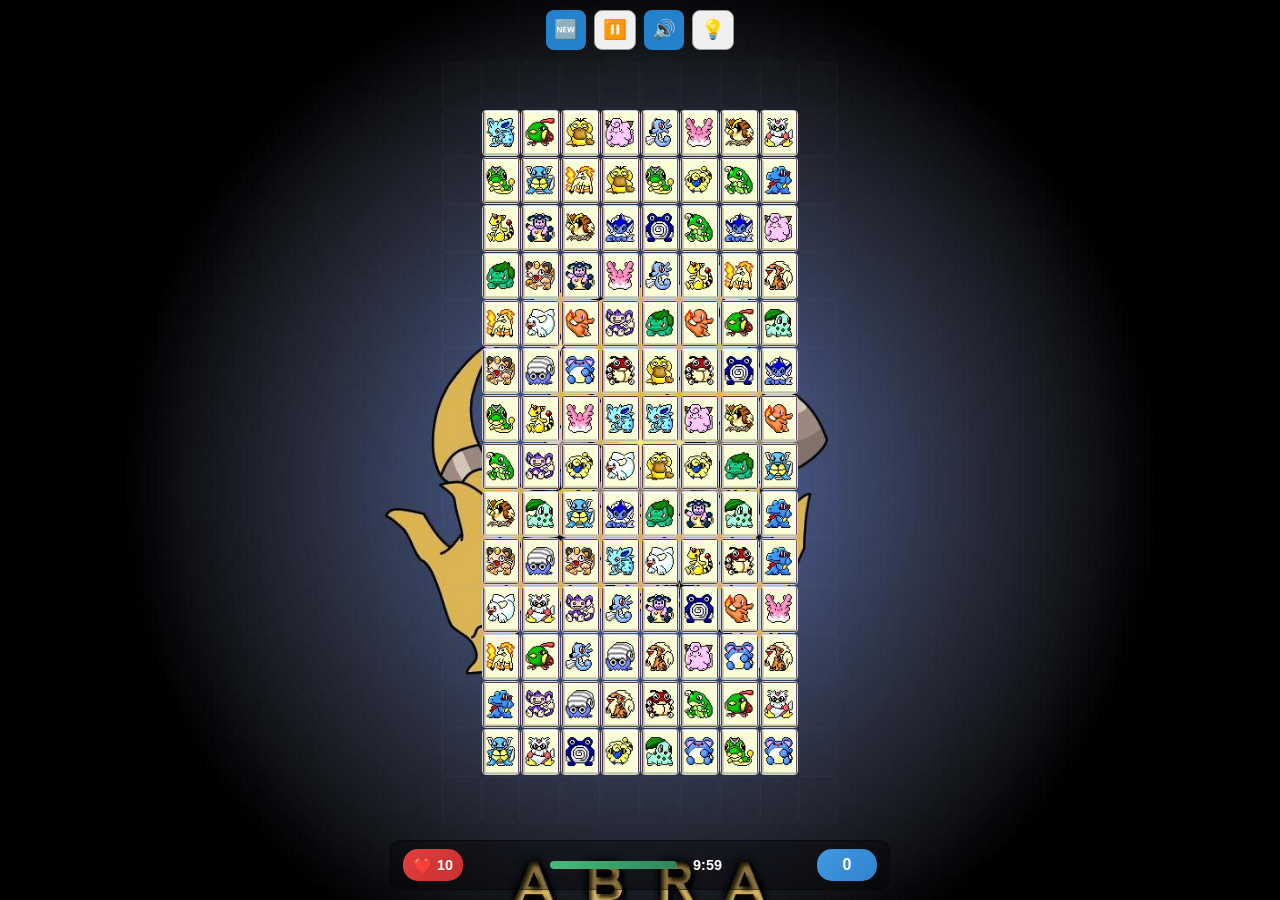
<file: index.html>
<!DOCTYPE html>
<html lang="en">
<head>
    <meta charset="UTF-8">
    <meta name="viewport" content="width=device-width, initial-scale=1.0, maximum-scale=1.0, user-scalable=no">
    <title>PaoPao - Tile Game</title>
    <link rel="stylesheet" href="style.css">
    <script src="https://telegram.org/js/telegram-web-app.js"></script>
</head>
<body>
    <div class="game-container" id="game-container">
        <div class="game-controls">
            <div class="game-actions">
                <button class="btn btn-primary" id="newGameBtn" title="New Game">🆕</button>
                <button class="btn btn-secondary" id="pauseBtn" title="Pause">⏸️</button>
                <button class="btn btn-sound" id="soundBtn" title="Sound">🔊</button>
                <button class="btn btn-secondary" id="hintBtn" title="Hint">💡</button>
            </div>
        </div>
        
        <div class="game-board" id="gameBoard"></div>
        
        <div class="game-info">
            <div class="hearts-container">
                <span class="hearts-label">❤️</span>
                <span class="hearts" id="hearts">10</span>
            </div>
            
            <div class="timer-container">
                <div class="timer-bar">
                    <div class="timer-progress" id="timerProgress"></div>
                </div>
                <span class="timer-value" id="timer">10:00</span>
            </div>
            
            <div class="score-container">
                <span class="score-value" id="score">0</span>
            </div>
        </div>
    </div>
    
    <div class="game-overlay" id="gameOverlay">
        <div class="game-overlay-content">
            <h2 id="overlayTitle">Game Over</h2>
            <p id="overlayMessage">Your result:</p>
            <div class="final-score" id="finalScore">0</div>
        </div>
    </div>
    
    <script src="script.js"></script>
</body>
</html>
</file>
<file: style.css>
* {
    margin: 0;
    padding: 0;
    box-sizing: border-box;
}

body {
    font-family: -apple-system, BlinkMacSystemFont, 'Segoe UI', Roboto, Helvetica, Arial, sans-serif;
    background: var(--tg-theme-bg-color, #ffffff);
    color: var(--tg-theme-text-color, #000000);
    margin: 0;
    padding: 0;
    overflow: hidden;
    height: 100vh;
    width: 100vw;
    /* Prevent zoom on double tap */
    touch-action: manipulation;
    -webkit-touch-callout: none;
    -webkit-user-select: none;
    -khtml-user-select: none;
    -moz-user-select: none;
    -ms-user-select: none;
    user-select: none;
    
    /* Safe area insets fallback using CSS environment variables */
    --tg-safe-area-inset-top: env(safe-area-inset-top, 0px);
    --tg-safe-area-inset-bottom: env(safe-area-inset-bottom, 0px);
    --tg-safe-area-inset-left: env(safe-area-inset-left, 0px);
    --tg-safe-area-inset-right: env(safe-area-inset-right, 0px);
}

.game-container {
    width: 100vw;
    height: 100vh;
    margin: 0;
    padding: 10px;
    padding-top: calc(10px + var(--tg-safe-area-inset-top, 0px));
    padding-bottom: calc(10px + var(--tg-safe-area-inset-bottom, 0px));
    padding-left: calc(10px + var(--tg-safe-area-inset-left, 0px));
    padding-right: calc(10px + var(--tg-safe-area-inset-right, 0px));
    background-color: var(--tg-theme-bg-color, #ffffff);
    color: var(--tg-theme-text-color, #000000);
    text-align: center;
    box-sizing: border-box;
    display: flex;
    flex-direction: column;
    overflow: hidden;
    align-items: center;
    justify-content: center;
}



.level-info {
    margin-bottom: 10px;
    text-align: center;
    flex-shrink: 0;
}



.game-info {
    display: flex;
    align-items: center;
    justify-content: space-between;
    gap: 10px;
    margin-top: 15px;
    padding: 8px 12px;
    padding-bottom: calc(8px + var(--tg-safe-area-inset-bottom, 0px));
    background: var(--tg-theme-secondary-bg-color, rgba(0, 0, 0, 0.35));
    border-radius: 10px;
    border: 1px solid var(--tg-theme-hint-color, rgba(0, 0, 0, 0.4));
    flex-shrink: 0;
    height: 50px;
    flex-direction: row;
    flex-wrap: nowrap;
    width: 100%;
    max-width: 500px;
}

.hearts-container {
    display: flex;
    align-items: center;
    gap: 4px;
    padding: 4px 8px;
    background: linear-gradient(135deg, #e53e3e, #c53030);
    border-radius: 15px;
    color: white;
    font-weight: bold;
    font-size: 0.9rem;
    min-width: 60px;
    justify-content: center;
    height: 32px;
}

.hearts-label {
    font-size: 1rem;
}

.hearts {
    font-weight: bold;
}

.timer-container {
    display: flex;
    align-items: center;
    gap: 8px;
    flex: 1;
    max-width: 180px;
    flex-wrap: nowrap;
    min-width: 0;
}

.timer-bar {
    flex: 1;
    height: 8px;
    background: rgba(255, 255, 255, 0.2);
    border-radius: 4px;
    overflow: hidden;
  /*  position: relative;*/
    min-width: 0;
    flex-shrink: 1;
}

.timer-progress {
    height: 100%;
    background: linear-gradient(90deg, #48bb78, #38a169, #2f855a);
    border-radius: 4px;
    transition: width 1s ease;
    width: 100%;
}

.timer-value {
    color: #000000;
    font-weight: bold;
    font-size: 0.9rem;
    min-width: 45px;
    text-align: center;
}

.score-container {
    display: flex;
    align-items: center;
    justify-content: center;
    padding: 4px 10px;
    background: linear-gradient(135deg, #4299e1, #3182ce);
    border-radius: 15px;
    color: white;
    font-weight: bold;
    font-size: 1rem;
    min-width: 60px;
    height: 32px;
}

.game-board {
    /* CSS Grid layout for 16 rows × 10 columns */
    display: grid;
    grid-template-columns: repeat(10, 1fr);
    grid-template-rows: repeat(16, 1fr);
    gap: 1px;
    width: min(90vw, 400px);
    height: min(80vh, 640px);
    background: transparent;
    padding: 2px;
    margin: 0 auto;
    border-radius: 8px;
    flex: 1;
    align-self: center;
    /* Ensure grid maintains aspect ratio */
    aspect-ratio: 10 / 16;
}

/* Responsive adjustments */
@media (max-width: 931px) {
    .game-board {
        width: min(95vw, 360px);
        height: min(85vh, 576px);
        gap: 0.5px;
        padding: 1px;
    }
    
    .game-info,
    .game-controls {
        max-width: 400px;
    }
    
    .game-info {
        margin-top: 12px;
    }
    
    .game-controls {
        margin-bottom: 0px;
    }
}

.tile {
    /* CSS Grid positioned tiles */
    background: white;
    border: 1px solid #cbd5e0;
    border-radius: 4px;
    cursor: pointer;
    transition: all 0.15s ease;
    display: flex;
    justify-content: center;
    align-items: center;
    overflow: hidden;
    margin: 0;
    padding: 0;
    box-sizing: border-box;
    line-height: 0;
    font-size: 0;
    /* Grid positioning will be set via JavaScript */
    min-height: 0;
    min-width: 0;
}

.tile.empty {
    background: transparent; /* Прозрачный фон для пустых клеток, чтобы показать background */
    border: 1px dashed #cbd5e0; /* Пунктирная граница для пустых клеток */
    cursor: default; /* Нельзя кликать по пустым клеткам */
}

.tile.empty img {
    display: none; /* Скрываем изображение в пустых клетках */
}

.tile:hover {
    transform: scale(1.05);
    box-shadow: 0 5px 15px rgba(0, 0, 0, 0.2);
}

.tile.empty:hover {
    transform: none; /* Убираем эффект hover для пустых клеток */
    box-shadow: none;
}

.tile.selected {
    border-color: #4299e1;
    box-shadow: 0 0 20px rgba(66, 153, 225, 0.6);
    transform: scale(1.1);
}

.tile.matched {
    opacity: 0.3;
    pointer-events: none;
    transform: scale(0.9);
}

.tile img {
    width: 100%;
    height: 100%;
    object-fit: cover;
    border-radius: 0; /* Убрали скругление для плотного прилегания */
    display: block; /* Убираем inline spacing */
    margin: 0; /* Убираем отступы */
    padding: 0; /* Убираем внутренние отступы */
    vertical-align: top; /* Убираем vertical alignment issues */
}

.game-controls {
    display: flex;
    flex-direction: column;
    gap: 10px;
    align-items: center;
    justify-content: center;
    margin-bottom: 0px;
    padding-bottom: calc(10px + var(--tg-safe-area-inset-top, 0px));
    width: 100%;
    max-width: 500px;
}

.level-navigation {
    margin-top: 15px;
    display: flex;
    gap: 10px;
    flex-wrap: wrap;
    justify-content: center;
}

.level-nav-btn {
    margin: 3px;
}

.level-grid {
    display: grid;
    grid-template-columns: repeat(3, 1fr);
    gap: 10px;
    margin-top: 15px;
    max-height: 200px;
    overflow-y: auto;
}

.level-grid .btn {
    padding: 8px;
    font-size: 0.8rem;
    text-transform: none;
    letter-spacing: normal;
    display: flex;
    flex-direction: column;
    align-items: center;
    justify-content: center;
    min-height: 60px;
}

.level-grid .btn div:first-child {
    font-weight: bold;
    margin-bottom: 3px;
}

.level-grid .btn div:nth-child(2) {
    font-size: 0.7rem;
    margin-bottom: 2px;
}

.level-grid .btn div:last-child {
    font-size: 0.6rem;
    opacity: 0.8;
}

.game-actions {
    display: flex;
    gap: 8px;
    align-items: center;
    flex-wrap: wrap;
    justify-content: center;
    width: 100%;
    max-width: 400px;
}

.btn {
    padding: 8px;
    font-size: 1.2rem;
    border: none;
    border-radius: 8px;
    cursor: pointer;
    transition: all 0.2s ease;
    font-weight: 500;
    text-transform: none;
    letter-spacing: normal;
    min-width: 40px;
    height: 40px;
    display: flex;
    align-items: center;
    justify-content: center;
    flex-shrink: 0;
    line-height: 1;
    text-align: center;
}

.btn::before {
    content: '';
    display: inline-block;
    height: 0;
    vertical-align: middle;
}

.btn-primary {
    background: var(--tg-theme-button-color, #2481cc);
    color: var(--tg-theme-button-text-color, #ffffff);
    border: none;
}

.btn-primary:hover {
    background: var(--tg-theme-button-color, #1a6aa8);
}

.btn-secondary {
    background: var(--tg-theme-secondary-bg-color, #f0f0f0);
    color: var(--tg-theme-text-color, #000000);
    border: 1px solid var(--tg-theme-hint-color, #999999);
}

.btn-secondary:hover {
    background: var(--tg-theme-hint-color, #e0e0e0);
}

.btn-sound {
    background: var(--tg-theme-button-color, #2481cc);
    color: var(--tg-theme-button-text-color, #ffffff);
    padding: 8px;
    min-width: 40px;
    height: 40px;
    border: none;
}

.btn-sound:hover {
    background: var(--tg-theme-button-color, #1a6aa8);
}

.btn-sound.muted {
    background: var(--tg-theme-hint-color, #999999);
}

.sound-icon {
    font-size: 1.2rem;
}

.game-overlay {
    position: fixed;
    top: 0;
    left: 0;
    width: 100%;
    height: 100%;
    background: rgba(0, 0, 0, 0.8);
    display: none;
    justify-content: center;
    align-items: center;
    z-index: 1000;
    backdrop-filter: blur(5px);
}

.game-overlay.show {
    display: flex;
}

.overlay-content {
    background: var(--tg-theme-bg-color, #ffffff);
    color: var(--tg-theme-text-color, #000000);
    padding: 25px;
    border-radius: 15px;
    text-align: center;
    box-shadow: 0 15px 30px rgba(0, 0, 0, 0.3);
    animation: slideIn 0.35s ease-out;
    max-width: 90vw;
    margin: 20px;
}

@keyframes slideIn {
    from {
        opacity: 0;
        transform: translateY(-50px);
    }
    to {
        opacity: 1;
        transform: translateY(0);
    }
}

@keyframes fadeOutUp {
    0% {
        opacity: 1;
        transform: translate(-50%, -50%);
    }
    100% {
        opacity: 0;
        transform: translate(-50%, -100%);
    }
}

.shuffle-penalty, .heart-reward {
    pointer-events: none;
    user-select: none;
}

.no-hearts-warning {
    pointer-events: none;
    user-select: none;
    background: rgba(229, 62, 62, 0.1);
    padding: 10px 20px;
    border-radius: 10px;
    border: 2px solid #e53e3e;
}

.overlay-content h2 {
    font-size: 2rem;
    color: var(--tg-theme-text-color, #4a5568);
    margin-bottom: 15px;
}

.overlay-content p {
    font-size: 1.1rem;
    color: var(--tg-theme-hint-color, #718096);
    margin-bottom: 20px;
}

#finalScore {
    font-weight: bold;
    color: var(--tg-theme-button-color, #2481cc);
    font-size: 1.3rem;
}

/* Lightning Energy Connection Line */
.lightning-container {
    position: absolute;
    z-index: 1000;
    pointer-events: none;
    overflow: visible;
}

.lightning-bolt {
    position: absolute;
    background: linear-gradient(90deg, 
        #ffffff 0%, 
        #00ffff 15%, 
        #0099ff 35%, 
        #ffffff 50%, 
        #0099ff 65%, 
        #00ffff 85%, 
        #ffffff 100%);
    background-size: 400% 100%;
    height: 8px;
    border-radius: 4px;
    box-shadow: 
        0 0 15px #00ffff,
        0 0 30px #0099ff,
        0 0 45px #006699,
        0 0 60px rgba(0, 153, 255, 0.4),
        inset 0 0 8px rgba(255, 255, 255, 1),
        inset 0 0 4px rgba(0, 255, 255, 0.8);
    animation: lightningFlow 0.4s ease-out, lightningPulse 0.4s ease-out;
    z-index: 1001;
    filter: brightness(1.3) contrast(1.2);
}

.lightning-bolt::before {
    content: '';
    position: absolute;
    top: -2px;
    left: -2px;
    right: -2px;
    bottom: -2px;
    background: linear-gradient(90deg, 
        transparent 0%, 
        rgba(0, 255, 255, 0.3) 25%, 
        rgba(255, 255, 255, 0.5) 50%, 
        rgba(0, 255, 255, 0.3) 75%, 
        transparent 100%);
    border-radius: 6px;
    z-index: -1;
    animation: lightningHalo 0.4s ease-out;
}

.lightning-glow {
    position: absolute;
    background: radial-gradient(ellipse, 
        rgba(0, 255, 255, 0.8) 0%, 
        rgba(0, 153, 255, 0.6) 20%, 
        rgba(0, 102, 204, 0.4) 40%, 
        rgba(0, 51, 153, 0.2) 60%, 
        transparent 80%);
    height: 24px;
    border-radius: 50%;
    animation: glowPulse 0.3s ease-out;
    z-index: 999;
    filter: blur(1px);
}

/* Energy Particles */
.energy-particle {
    position: absolute;
    width: 6px;
    height: 6px;
    background: radial-gradient(circle, 
        #ffffff 0%, 
        #00ffff 30%, 
        #0099ff 60%, 
        transparent 100%);
    border-radius: 50%;
    box-shadow: 
        0 0 12px #00ffff,
        0 0 20px #0099ff,
        inset 0 0 4px rgba(255, 255, 255, 0.8);
    animation: particleFloat 0.5s ease-out forwards;
    z-index: 1002;
}

/* Lightning Core Effect */
.lightning-core {
    position: absolute;
    background: linear-gradient(90deg, 
        rgba(255, 255, 255, 0.9) 0%, 
        rgba(255, 255, 255, 1) 50%, 
        rgba(255, 255, 255, 0.9) 100%);
    height: 3px;
    border-radius: 1.5px;
    z-index: 1004;
    animation: coreFlash 0.3s ease-out;
    filter: brightness(2);
}

/* Lightning Jagged Effect */
.lightning-jagged {
    position: absolute;
    background: linear-gradient(45deg, 
        rgba(255, 255, 255, 0.8) 0%, 
        #00ffff 25%, 
        #ffffff 50%, 
        #00ffff 75%, 
        rgba(255, 255, 255, 0.8) 100%);
    height: 4px;
    border-radius: 2px;
    transform-origin: left center;
    box-shadow: 
        0 0 8px #00ffff,
        0 0 16px rgba(0, 255, 255, 0.6);
    animation: jaggedFlash 0.2s ease-out;
    z-index: 1003;
}

/* Instant Lightning Flash */
.lightning-instant-flash {
    position: fixed;
    top: 0;
    left: 0;
    right: 0;
    bottom: 0;
    background: radial-gradient(circle at var(--flash-x, 50%) var(--flash-y, 50%), 
        rgba(0, 255, 255, 0.3) 0%, 
        rgba(0, 255, 255, 0.1) 30%, 
        transparent 60%);
    pointer-events: none;
    z-index: 2000;
    animation: instantFlash 0.15s ease-out;
}

.tile-flash {
    position: absolute;
    background: rgba(255, 255, 255, 0.9);
    border-radius: 4px;
    box-shadow: 
        0 0 20px #00ffff,
        0 0 40px rgba(0, 255, 255, 0.8);
    animation: tileFlash 0.2s ease-out;
    z-index: 1500;
    pointer-events: none;
}

/* Keyframe Animations */
@keyframes lightningFlow {
    0% {
        background-position: -400% 0;
        transform: scaleX(0) scaleY(0.5);
        opacity: 0;
        filter: brightness(1) contrast(1);
    }
    25% {
        background-position: -100% 0;
        transform: scaleX(0.7) scaleY(1.4);
        opacity: 1;
        filter: brightness(2.5) contrast(2);
    }
    50% {
        background-position: 100% 0;
        transform: scaleX(1) scaleY(1.2);
        opacity: 1;
        filter: brightness(3) contrast(2.2);
    }
    100% {
        background-position: 400% 0;
        transform: scaleX(1) scaleY(1);
        opacity: 0.4;
        filter: brightness(1.3) contrast(1.2);
    }
}

@keyframes lightningPulse {
    0% {
        box-shadow: 
            0 0 20px #00ffff,
            0 0 40px #0099ff,
            0 0 60px #006699,
            0 0 80px rgba(0, 153, 255, 0.6),
            inset 0 0 10px rgba(255, 255, 255, 1);
    }
    50% {
        box-shadow: 
            0 0 40px #00ffff,
            0 0 80px #0099ff,
            0 0 120px #006699,
            0 0 160px rgba(0, 153, 255, 1),
            inset 0 0 20px rgba(255, 255, 255, 1);
    }
    100% {
        box-shadow: 
            0 0 15px #00ffff,
            0 0 30px #0099ff,
            0 0 45px #006699,
            0 0 60px rgba(0, 153, 255, 0.4),
            inset 0 0 8px rgba(255, 255, 255, 1);
    }
}

@keyframes lightningHalo {
    0% {
        opacity: 0;
        transform: scale(0.5);
    }
    60% {
        opacity: 1;
        transform: scale(1.8);
    }
    100% {
        opacity: 0;
        transform: scale(2.5);
    }
}

@keyframes glowPulse {
    0% {
        transform: scale(0.2);
        opacity: 0;
    }
    40% {
        transform: scale(1.8);
        opacity: 1;
    }
    100% {
        transform: scale(4);
        opacity: 0;
    }
}

@keyframes coreFlash {
    0% {
        opacity: 0;
        transform: scaleX(0);
    }
    30% {
        opacity: 1;
        transform: scaleX(1);
    }
    100% {
        opacity: 0.2;
        transform: scaleX(1);
    }
}

@keyframes particleFloat {
    0% {
        opacity: 1;
        transform: translate(0, 0) scale(1.2) rotate(0deg);
        filter: brightness(2);
    }
    60% {
        opacity: 0.6;
        transform: translate(calc(var(--random-x, 20px) * 0.8), calc(var(--random-y, -20px) * 0.8)) scale(0.8) rotate(300deg);
        filter: brightness(1.5);
    }
    100% {
        opacity: 0;
        transform: translate(var(--random-x, 20px), var(--random-y, -20px)) scale(0.2) rotate(480deg);
        filter: brightness(0.8);
    }
}

@keyframes jaggedFlash {
    0% {
        opacity: 0;
        transform: scaleX(0) scaleY(0.3);
    }
    50% {
        opacity: 1;
        transform: scaleX(1) scaleY(1.8);
    }
    100% {
        opacity: 0;
        transform: scaleX(1) scaleY(0.5);
    }
}

@keyframes instantFlash {
    0% {
        opacity: 1;
    }
    100% {
        opacity: 0;
    }
}

@keyframes tileFlash {
    0% {
        opacity: 1;
        transform: scale(1);
    }
    50% {
        opacity: 0.8;
        transform: scale(1.1);
    }
    100% {
        opacity: 0;
        transform: scale(1.2);
    }
}

/* Legacy path-line styles for fallback */
.path-line {
    position: absolute;
    background: #4299e1;
    z-index: 10;
    pointer-events: none;
    height: 3px;
    border-radius: 2px;
    box-shadow: 0 0 4px rgba(66, 153, 225, 0.6);
}

.path-line.behind-board {
    background: rgba(66, 153, 225, 0.6);
    z-index: 5;
    box-shadow: 0 0 3px rgba(66, 153, 225, 0.4);
}

/* Telegram Mini App specific styles */
.telegram-app {
    --tg-theme-bg-color: #ffffff;
    --tg-theme-text-color: #000000;
    --tg-theme-hint-color: #999999;
    --tg-theme-link-color: #2481cc;
    --tg-theme-button-color: #2481cc;
    --tg-theme-button-text-color: #ffffff;
    --tg-theme-secondary-bg-color: #f0f0f0;
}

/* Message styles for Telegram */
.message {
    position: fixed;
    top: 20px;
    left: 50%;
    transform: translateX(-50%);
    padding: 10px 20px;
    border-radius: 8px;
    z-index: 1001;
    font-size: 14px;
    font-weight: 500;
    max-width: 80vw;
    text-align: center;
}

.message-success {
    background: var(--tg-theme-button-color, #28a745);
    color: var(--tg-theme-button-text-color, #ffffff);
}

.message-error {
    background: #dc3545;
    color: #ffffff;
}

.message-info {
    background: var(--tg-theme-button-color, #17a2b8);
    color: var(--tg-theme-button-text-color, #ffffff);
}

/* Telegram back button integration */
.telegram-back-button {
    position: fixed;
    top: 20px;
    left: 20px;
    z-index: 1000;
    background: var(--tg-theme-button-color, #2481cc);
    color: var(--tg-theme-button-text-color, #ffffff);
    border: none;
    border-radius: 8px;
    padding: 8px 16px;
    font-size: 14px;
    cursor: pointer;
    display: none;
}

.telegram-back-button.show {
    display: block;
}

.tile.virtual-tile {
    /* Стили для пустых ячеек в виртуальных областях (вне 9×16) */
    opacity: 0.1; /* Очень прозрачные */
    pointer-events: none; /* Нельзя кликать */
    border: 1px dotted #cbd5e0; /* Точки для пустых ячеек */
    background: rgba(203, 213, 224, 0.05); /* Очень легкий фон */
}

.tile.virtual-tile img {
    display: none; /* Скрываем изображения в виртуальных ячейках */
}

.tile.virtual-tile.empty {
    /* Пустые виртуальные ячейки для pathfinding */
    background: rgba(203, 213, 224, 0.1);
    border: 1px dotted #94a3b8;
}

@media (max-width: 1200px) {
    .game-container {
        padding: 15px;
        margin: 15px;
    }
    
    .game-header h1 {
        font-size: 2rem;
    }
}

@media (max-width: 768px) {
    .game-container {
        padding: 8px;
        padding-top: calc(8px + var(--tg-safe-area-inset-top, 0px));
        padding-bottom: calc(8px + var(--tg-safe-area-inset-bottom, 0px));
        padding-left: calc(8px + var(--tg-safe-area-inset-left, 0px));
        padding-right: calc(8px + var(--tg-safe-area-inset-right, 0px));
        margin: 0;
        border-radius: 0;
    }
    
    .game-info {
        gap: 6px;
        padding: 6px 8px;
        height: 45px;
        background: var(--tg-theme-secondary-bg-color, rgba(0, 0, 0, 0.35));
        border: 1px solid var(--tg-theme-hint-color, rgba(0, 0, 0, 0.4));
    }
    
    .hearts-container {
        min-width: 50px;
        height: 28px;
        font-size: 0.8rem;
        padding: 3px 6px;
    }
    
    .timer-container {
        max-width: 140px;
        gap: 6px;
    }
    
    .timer-bar {
        height: 6px;
    }
    
    .timer-value {
        font-size: 0.8rem;
        min-width: 40px;
    }
    
    .score-container {
        min-width: 50px;
        height: 28px;
        font-size: 0.9rem;
        padding: 3px 8px;
    }
    
    .game-controls {
        gap: 8px;
        width: 100%;
    }
    
    .game-actions {
        flex-wrap: wrap;
        gap: 6px;
        width: 100%;
        max-width: 350px;
        justify-content: center;
    }
    
    .btn {
        padding: 6px;
        font-size: 1rem;
        min-width: 36px;
        height: 36px;
    }
    
    .game-board {
        width: min(95vw, 360px); /* 10 columns × 36px for small screens */
        height: min(85vh, 720px); /* 16 rows × 45px for small screens */
    }
}

@media (max-width: 480px) {
    .game-container {
        padding: 8px;
        padding-top: calc(8px + var(--tg-safe-area-inset-top, 0px));
        padding-bottom: calc(8px + var(--tg-safe-area-inset-bottom, 0px));
        padding-left: calc(8px + var(--tg-safe-area-inset-left, 0px));
        padding-right: calc(8px + var(--tg-safe-area-inset-right, 0px));
        margin: 2px;
    }
    

    
    .game-info {
        flex-direction: row;
        gap: 4px;
        padding: 4px 6px;
        height: 40px;
        background: var(--tg-theme-secondary-bg-color, rgba(0, 0, 0, 0.35));
        border: 1px solid var(--tg-theme-hint-color, rgba(0, 0, 0, 0.4));
    }
    
    .hearts-container,
    .score-container {
        min-width: 60px;
        font-size: 0.9rem;
    }
    
    .timer-container {
        max-width: 150px;
    }
    
    
    .level-grid {
        grid-template-columns: repeat(2, 1fr);
    }
}
</file>
